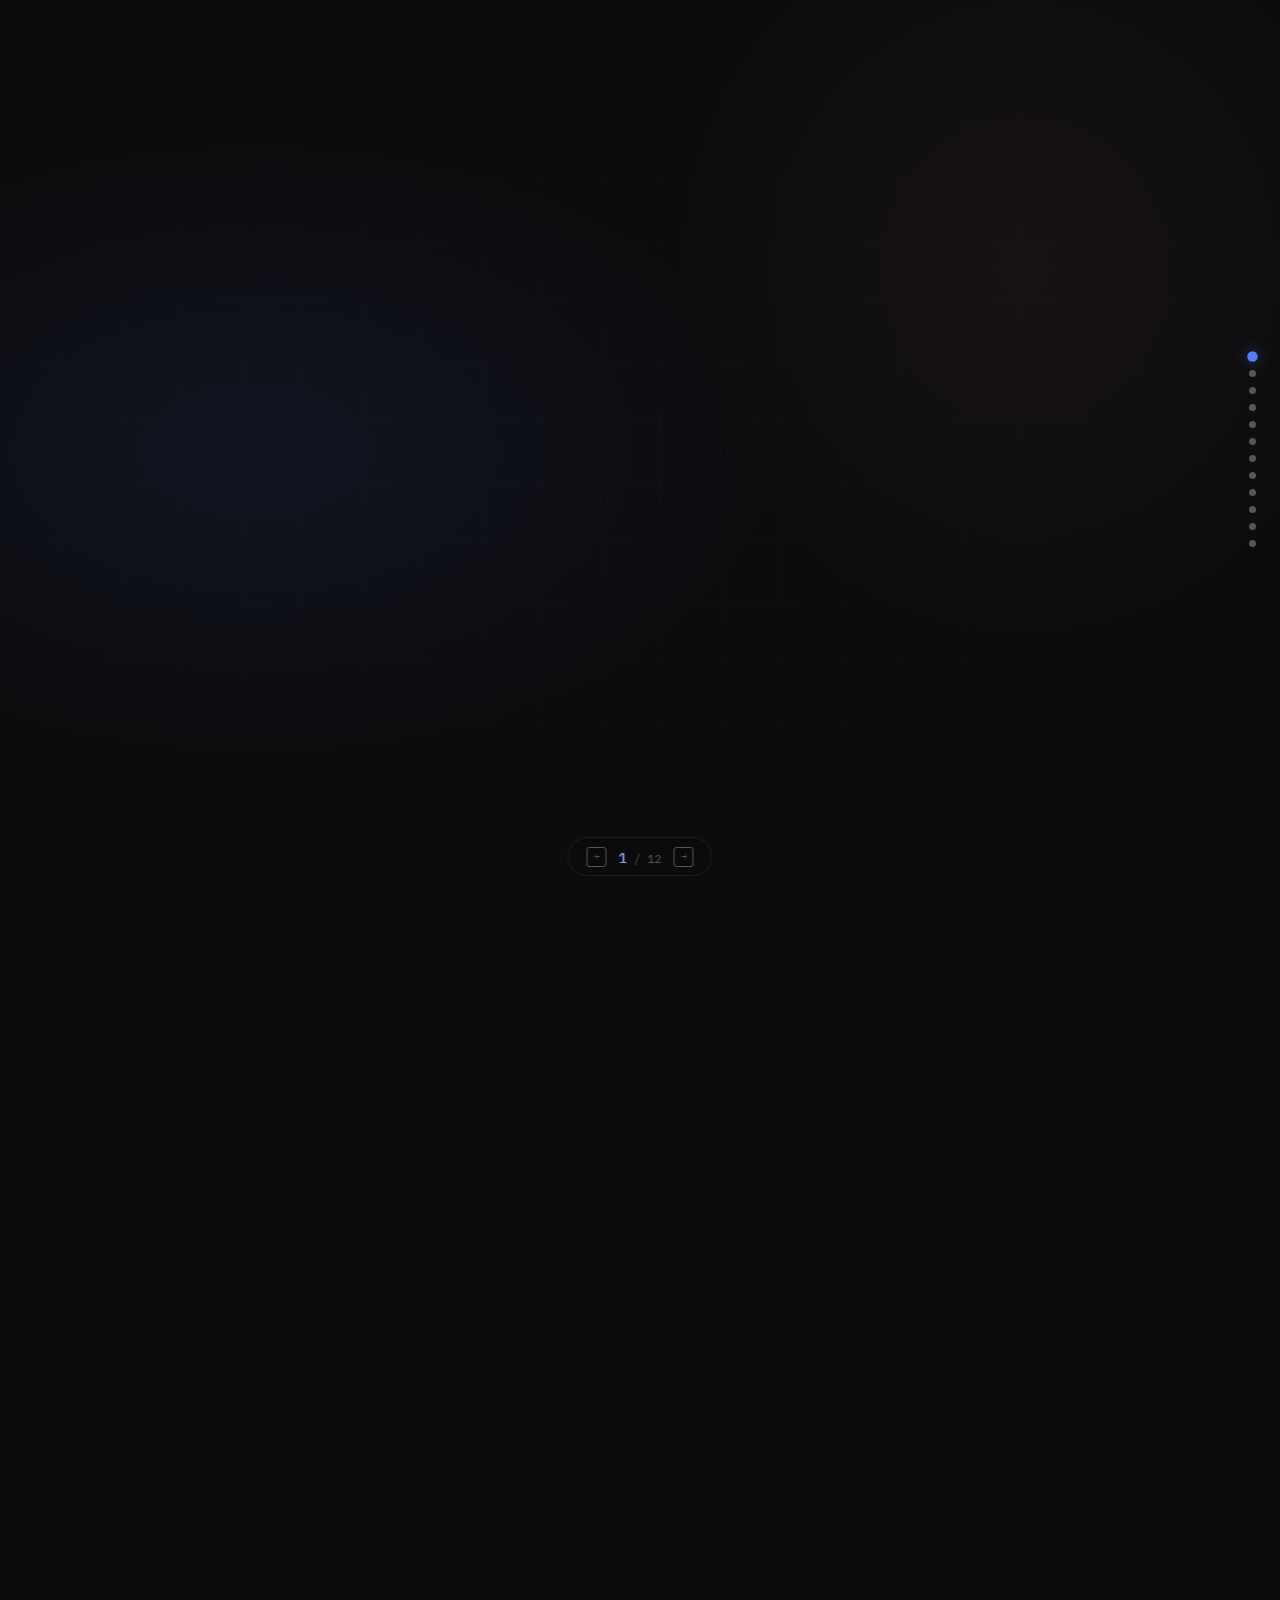
<file: presentation.html>
﻿<!DOCTYPE html>
<html lang="en">
<head>
<meta charset="UTF-8">
<meta name="viewport" content="width=device-width, initial-scale=1.0">
<title>Understanding Amateur Actors' VR Rehearsal Needs</title>
<link href="https://fonts.googleapis.com/css2?family=Instrument+Serif&family=Satoshi:wght@300;400;500;700;900&family=IBM+Plex+Mono:wght@400;500;600&display=swap" rel="stylesheet">
<style>
:root{--bg:#0C0C0E;--text:#F0EDE8;--muted:#8A8680;--dim:#5A5752;--accent:#4F7DFF;--accent2:#7BA1FF;--warm:#FF8B5E;--teal:#5EC6B8;--gold:#E8C96A;--purple:#A87BFF;--card:rgba(255,255,255,0.04);--glass:rgba(255,255,255,0.06);--border:rgba(255,255,255,0.08)}
*{margin:0;padding:0;box-sizing:border-box}
html{scroll-behavior:smooth;scroll-snap-type:y proximity}
body{font-family:'Satoshi',sans-serif;background:var(--bg);color:var(--text);overflow-x:hidden;-webkit-font-smoothing:antialiased}
.slide{min-height:100vh;display:flex;align-items:center;justify-content:center;padding:80px 60px;position:relative;scroll-snap-align:start;scroll-snap-stop:always;opacity:.7;transform:translateY(22px) scale(.992);transition:opacity .8s cubic-bezier(.22,1,.36,1),transform .9s cubic-bezier(.22,1,.36,1)}
.slide.is-current{opacity:1;transform:translateY(0) scale(1)}
.container{max-width:1100px;width:100%}
.reveal{opacity:0;transform:translateY(30px);transition:opacity .85s cubic-bezier(.16,1,.3,1),transform .85s cubic-bezier(.16,1,.3,1)}.reveal.visible{opacity:1;transform:translateY(0)}
.d1{transition-delay:.1s}.d2{transition-delay:.2s}.d3{transition-delay:.3s}.d4{transition-delay:.4s}.d5{transition-delay:.5s}.d6{transition-delay:.6s}
.progress{position:fixed;top:0;left:0;height:3px;background:linear-gradient(90deg,var(--accent),var(--warm));z-index:1000;width:0%}
.nav-dots{position:fixed;right:24px;top:50%;transform:translateY(-50%);display:flex;flex-direction:column;gap:10px;z-index:100}
.nav-dot{width:7px;height:7px;border-radius:50%;background:var(--dim);border:none;cursor:pointer;transition:all .3s;padding:0}.nav-dot.active{background:var(--accent);box-shadow:0 0 10px rgba(79,125,255,.5);transform:scale(1.5)}
.counter{position:fixed;bottom:24px;left:50%;transform:translateX(-50%);font-family:'IBM Plex Mono',monospace;font-size:12px;color:var(--dim);background:rgba(12,12,14,.9);backdrop-filter:blur(12px);padding:7px 18px;border-radius:20px;border:1px solid var(--border);z-index:100;display:flex;align-items:center;gap:12px}
.counter .cur{color:var(--accent2);font-weight:600;font-size:14px}.counter .key{display:inline-flex;align-items:center;justify-content:center;width:20px;height:20px;border:1px solid var(--dim);border-radius:3px;font-size:9px}
.sec-num{font-family:'IBM Plex Mono',monospace;font-size:13px;color:var(--accent);letter-spacing:2px;margin-bottom:12px}
.sec-title{font-family:'Instrument Serif',serif;font-size:clamp(36px,4.5vw,58px);font-weight:400;line-height:1.12;margin-bottom:20px}.sec-title em{font-style:italic;color:var(--accent2)}
.sec-desc{font-size:18px;color:var(--muted);line-height:1.65;max-width:640px}
.hero-bg{position:absolute;inset:0;background:radial-gradient(ellipse 60% 50% at 20% 50%,rgba(79,125,255,.08) 0%,transparent 70%),radial-gradient(ellipse 40% 60% at 80% 30%,rgba(255,139,94,.05) 0%,transparent 70%)}
.hero-grid{position:absolute;inset:0;background-image:linear-gradient(rgba(255,255,255,.02) 1px,transparent 1px),linear-gradient(90deg,rgba(255,255,255,.02) 1px,transparent 1px);background-size:60px 60px;mask-image:radial-gradient(ellipse 70% 70% at center,black,transparent)}
.hero-meta{display:flex;gap:28px;font-family:'IBM Plex Mono',monospace;font-size:13px;color:var(--dim);margin-top:32px}.hero-meta span{display:flex;align-items:center;gap:8px}.hero-meta .dot{width:6px;height:6px;border-radius:50%;background:var(--accent)}
.author-grid{display:flex;gap:36px;margin-top:36px}.author-card{display:flex;flex-direction:column;gap:3px}.author-name{font-size:18px;font-weight:700;color:var(--text)}.author-dept{font-size:14px;color:var(--muted)}.author-email{font-family:'IBM Plex Mono',monospace;font-size:13px;color:var(--accent2)}.author-affil{font-size:14px;color:var(--dim)}
.intro-wrap{display:grid;grid-template-columns:minmax(0,1.2fr) minmax(0,.95fr);gap:26px;align-items:start;margin-top:28px}
.intro-left,.intro-right{display:flex;flex-direction:column;gap:16px}
.intro-panel{background:linear-gradient(135deg,rgba(255,255,255,.04),rgba(255,255,255,.02));border:1px solid var(--border);border-radius:16px;padding:26px 28px;position:relative;overflow:hidden;backdrop-filter:blur(6px)}
.intro-panel::before{content:'';position:absolute;top:0;left:0;right:0;height:2px;background:linear-gradient(90deg,var(--accent),transparent)}
.intro-label{font-family:'IBM Plex Mono',monospace;font-size:11px;letter-spacing:2px;color:var(--accent);margin-bottom:12px}
#s2 .sec-desc{max-width:none;font-size:clamp(17px,1.5vw,21px);line-height:1.75;color:var(--text)}
.intro-copy{font-size:16px;line-height:1.75;color:var(--text)}
.rq-block{display:flex;flex-direction:column;gap:10px}
.rq-row{display:flex;gap:12px;align-items:flex-start;padding:12px 14px;border-radius:10px;background:rgba(255,255,255,.03);border:1px solid rgba(255,255,255,.08)}
.rq-pill{font-family:'IBM Plex Mono',monospace;font-size:11px;font-weight:600;letter-spacing:1px;color:var(--accent2);padding:5px 8px;border-radius:6px;background:rgba(123,161,255,.12);flex-shrink:0}
.rq-line{font-size:15px;line-height:1.6;color:var(--text)}

@media (max-width: 1024px){
  .intro-wrap{grid-template-columns:1fr;gap:16px}
  .intro-panel{padding:22px}
  .rq-row{flex-direction:column;gap:8px}
  .rq-line{font-size:15px}
}
.method-badge{display:inline-flex;align-items:center;gap:8px;font-family:'IBM Plex Mono',monospace;font-size:11px;letter-spacing:1.5px;text-transform:uppercase;color:var(--dim);margin-bottom:16px}.method-badge .mbdot{width:10px;height:10px;border-radius:50%}
.method-heading{font-size:clamp(28px,3.5vw,44px);font-weight:700;line-height:1.2;margin-bottom:12px}
.method-text{font-size:17px;color:var(--muted);line-height:1.65;max-width:700px}
.tag-sm{font-family:'IBM Plex Mono',monospace;font-size:10px;padding:3px 10px;border-radius:4px;font-weight:600}.tag-q{background:rgba(94,198,184,.15);color:var(--teal)}.tag-l{background:rgba(168,123,255,.15);color:var(--purple)}
.theme-grid{display:grid;grid-template-columns:1fr 1fr;gap:14px;margin-top:32px}.theme-card{background:var(--card);border:1px solid var(--border);border-radius:12px;padding:22px;transition:border-color .3s}.theme-card:hover{border-color:rgba(255,255,255,.14)}.theme-num{font-family:'IBM Plex Mono',monospace;font-size:10px;color:var(--accent);font-weight:600;margin-bottom:6px}.theme-name{font-size:15px;font-weight:700;margin-bottom:5px}.theme-func{font-size:13px;color:var(--muted);line-height:1.5;margin-bottom:4px}.theme-feat{font-family:'IBM Plex Mono',monospace;font-size:10px;color:var(--dim)}
.demo-grid{display:grid;grid-template-columns:repeat(4,1fr);gap:18px;margin-top:36px}.demo-card{background:var(--card);border:1px solid var(--border);border-radius:12px;padding:22px 18px 14px}.demo-label{font-family:'IBM Plex Mono',monospace;font-size:10px;letter-spacing:1px;text-transform:uppercase;color:var(--dim);margin-bottom:14px;display:flex;align-items:center;gap:6px}.demo-label .dc{width:8px;height:8px;border-radius:50%}.bars{display:flex;align-items:flex-end;gap:6px;height:72px}.bar-col{flex:1;display:flex;flex-direction:column;align-items:center;height:100%;justify-content:flex-end;opacity:0;transform:translateY(10px);transition:opacity .5s ease,transform .5s ease}.bar-col.bar-visible{opacity:1;transform:translateY(0)}.bar-val{font-family:'IBM Plex Mono',monospace;font-size:12px;font-weight:600;margin-bottom:3px;opacity:0;transition:opacity .4s ease .2s}.bar-col.bar-visible .bar-val{opacity:1}.bar-fill{width:75%;border-radius:5px 5px 0 0;min-height:3px;height:0%;transition:height 1s cubic-bezier(.34,1.56,.64,1);box-shadow:0 0 0 rgba(0,0,0,0)}.bar-fill.bar-glow{box-shadow:0 -4px 16px rgba(255,255,255,.08)}.bar-cat{font-family:'IBM Plex Mono',monospace;font-size:9px;color:var(--dim);margin-top:5px;text-align:center}
.borda-list{display:flex;flex-direction:column;gap:14px;margin-top:36px}.borda-row{display:flex;align-items:center;gap:14px;opacity:0;transform:translateX(-30px);transition:opacity .6s cubic-bezier(.16,1,.3,1),transform .6s cubic-bezier(.16,1,.3,1)}.borda-row.borda-visible{opacity:1;transform:translateX(0)}.b-rank{font-family:'IBM Plex Mono',monospace;font-size:13px;font-weight:600;color:var(--dim);width:24px;text-align:right;flex-shrink:0}.b-name{font-size:15px;font-weight:500;width:230px;flex-shrink:0}.b-bar-w{flex:1;display:flex;align-items:center;gap:10px}.b-bar{height:30px;border-radius:5px;width:0%;transition:width 1.2s cubic-bezier(.34,1.56,.64,1);position:relative;overflow:hidden}.b-bar::after{content:'';position:absolute;top:0;right:0;width:40px;height:100%;background:linear-gradient(90deg,transparent,rgba(255,255,255,.15));opacity:0;transition:opacity .5s .8s}.borda-row.borda-visible .b-bar::after{opacity:1}.b-score{font-family:'IBM Plex Mono',monospace;font-size:17px;font-weight:700;min-width:36px;opacity:0;transition:opacity .4s ease}.borda-row.borda-visible .b-score{opacity:1}.b-note{font-family:'IBM Plex Mono',monospace;font-size:11px;color:var(--dim);margin-top:8px}
.cta-grid{display:grid;grid-template-columns:1fr 1fr;gap:18px;margin-top:36px}.cta-card{background:var(--card);border:1px solid var(--border);border-radius:12px;padding:28px;opacity:0;transform:translateY(20px) scale(0.97);transition:opacity .6s cubic-bezier(.16,1,.3,1),transform .6s cubic-bezier(.16,1,.3,1),border-color .3s}.cta-card.cta-visible{opacity:1;transform:translateY(0) scale(1)}.cta-card:hover{border-color:rgba(255,255,255,.12)}.cta-card-name{font-size:16px;font-weight:700;margin-bottom:10px;display:flex;align-items:center;gap:10px;white-space:nowrap}.rank-pill{font-family:'IBM Plex Mono',monospace;font-size:11px;background:rgba(79,125,255,.15);color:var(--accent2);padding:3px 10px;border-radius:4px;order:-1;flex-shrink:0}.cta-card-text{font-size:14px;color:var(--muted);line-height:1.65;margin-bottom:14px}.cta-quote{padding:12px 16px;background:rgba(255,255,255,.03);border-left:2px solid var(--accent);border-radius:0 8px 8px 0;font-size:13px;font-style:italic;color:var(--muted);line-height:1.55;opacity:0;transform:translateX(-10px);transition:opacity .5s .3s,transform .5s .3s}.cta-card.cta-visible .cta-quote{opacity:1;transform:translateX(0)}.cta-quote .qa{font-style:normal;font-family:'IBM Plex Mono',monospace;font-size:10px;color:var(--dim);margin-top:6px;display:block}
.disc-grid{display:grid;grid-template-columns:1fr 1fr;gap:18px;margin-top:36px}.disc-card{background:var(--card);border:1px solid var(--border);border-radius:12px;padding:26px}.disc-card h4{font-size:16px;font-weight:700;margin-bottom:8px}.disc-card p{font-size:13px;color:var(--muted);line-height:1.6}
.conclusion-box{background:linear-gradient(135deg,rgba(79,125,255,.08),rgba(255,139,94,.05));border:1px solid rgba(79,125,255,.15);border-radius:20px;padding:44px;margin-top:36px;text-align:center}.conclusion-box p{font-size:19px;line-height:1.65;max-width:680px;margin:0 auto}.conclusion-box strong{color:var(--accent2);font-weight:700}
.future-tags{display:flex;gap:10px;margin-top:28px;justify-content:center;flex-wrap:wrap}.future-tag{font-family:'IBM Plex Mono',monospace;font-size:11px;padding:7px 14px;border-radius:8px;background:var(--glass);border:1px solid var(--border);color:var(--muted)}
#s12{padding-bottom:130px}
::-webkit-scrollbar{width:5px}::-webkit-scrollbar-track{background:var(--bg)}::-webkit-scrollbar-thumb{background:var(--dim);border-radius:3px}
</style>
</head>
<body>
<div class="progress" id="prog"></div>
<nav class="nav-dots" id="navDots"></nav>
<div class="counter"><span class="key">←</span><span><span class="cur" id="cur">1</span> / <span id="tot">12</span></span><span class="key">→</span></div>

<section class="slide" id="s1"><div class="hero-bg"></div><div class="hero-grid"></div><div class="container" style="position:relative;z-index:1"><div class="sec-num reveal">CHI EA '26 · BARCELONA</div><h1 class="sec-title reveal d1">Understanding Amateur Actors' VR Rehearsal Needs:<br>Priorities and Rationales</h1><div class="author-grid reveal d2"><div class="author-card"><div class="author-name">Ali Leylekoğlu</div><div class="author-dept">Design, Technology and Society</div><div class="author-affil">Özyeğin University, Türkiye</div><div class="author-email">ali.leylekoglu@ozu.edu.tr</div></div><div class="author-card"><div class="author-name">Gökçe Elif Baykal</div><div class="author-dept">Communication and Design</div><div class="author-affil">Özyeğin University, Türkiye</div><div class="author-email">elif.baykal@ozyegin.edu.tr</div></div></div></div></section>

<section class="slide" id="s2"><div class="container"><div class="sec-num reveal">01 — INTRODUCTION</div><h2 class="sec-title reveal d1">Why VR for amateur theatre?</h2><div class="intro-wrap"><div class="intro-left"><div class="intro-panel reveal d2"><div class="intro-label">INTRODUCTION</div><p class="sec-desc">Theatre rehearsal requires actors to explore space, timing, and interaction while staying connected with scene partners. When access to physical rehearsal spaces is limited, virtual reality (VR) can support embodied rehearsal by enabling actors to practice blocking, coordination, and partner responsiveness in shared virtual environments. However, effective VR rehearsal depends not only on visual realism but also on co-presence and credible interaction, including gesture, gaze, turn-taking, and timing cues.</p></div></div><div class="intro-right"><div class="intro-panel reveal d3"><div class="intro-label">MAIN CONTRIBUTION</div><p class="intro-copy">This study presents an actor-centered analysis of how amateur actors prioritize six VR rehearsal support themes and why. Using a forced-ranking task and codebook thematic analysis, the work identifies both priority patterns and the practical rationales behind them to inform VR rehearsal design.</p></div><div class="intro-panel reveal d4"><div class="intro-label">RESEARCH QUESTIONS</div><div class="rq-block"><div class="rq-row"><span class="rq-pill">RQ1</span><p class="rq-line">How are six VR rehearsal support themes prioritized by amateur actors?</p></div><div class="rq-row"><span class="rq-pill">RQ2</span><p class="rq-line">What rationales and expectations do amateur actors express for these priorities?</p></div></div></div></div></div></div></section>

<section class="slide" id="s3"><div class="container"><div class="sec-num reveal">02 — METHOD</div><h2 class="sec-title reveal d1">How we studied it</h2><div style="margin-top:40px"><div class="reveal d2"><div class="method-badge"><div class="mbdot" style="background:var(--warm)"></div>STEP 1</div><div class="method-heading">Recruitment</div><p class="method-text">N = 40 amateur actors were recruited from Özyeğin University through a university-affiliated theatre community. Participation was voluntary.</p></div><div style="margin-top:40px" class="reveal d3"><div class="method-badge"><div class="mbdot" style="background:var(--accent)"></div>STEP 2</div><div class="method-heading">Theme Refinement</div><p class="method-text">Six themes were based on a prior study with amateur actors [Leylekoğlu &amp; Baykal, 2024]. Labels and descriptions were revised using relevant literature [Levordashka et al., 2023; McKendrick et al., 2023; Wales et al., 2024; Leylekoğlu &amp; Baykal, 2025] to make them clearer, reduce overlap, and ensure they were suitable for amateur actors without prior VR experience.</p></div></div></div></section>

<section class="slide" id="s4"><div class="container"><div class="sec-num reveal">02 — METHOD</div><h2 class="sec-title reveal d1">Six VR Rehearsal Support Themes</h2><div class="theme-grid"><div class="theme-card reveal d2"><div class="theme-num">01</div><div class="theme-name">Social Interaction & Co-presence</div><div class="theme-func">Supporting responsive rehearsal interaction with others in VR.</div><div class="theme-feat">Multi actor co-presence; NPC partners; asynchronous audio recordings</div></div><div class="theme-card reveal d2"><div class="theme-num">02</div><div class="theme-name">Stage Layout, Set & Props</div><div class="theme-func">Supporting blocking and staging through virtual set and prop representations.</div><div class="theme-feat">Placement of decorations; prop representations; stage layout simulation</div></div><div class="theme-card reveal d3"><div class="theme-num">03</div><div class="theme-name">Script & Directorial Guidance</div><div class="theme-func">Supporting rehearsal through script interaction and director-led guidance.</div><div class="theme-feat">In-script note-taking; highlighting; director annotations; personalized layout</div></div><div class="theme-card reveal d3"><div class="theme-num">04</div><div class="theme-name">Rehearsal Logistics & Continuity</div><div class="theme-func">Reducing disruptions and supporting continuity across rehearsal sessions.</div><div class="theme-feat">Supporting rehearsals despite space constraints; facilitating coordination; maintaining rehearsal flow</div></div><div class="theme-card reveal d4"><div class="theme-num">05</div><div class="theme-name">Comfort & Spatial Usability</div><div class="theme-func">Configuring a comfortable and usable VR rehearsal space.</div><div class="theme-feat">Adjustable lighting; sufficient movement space; visual comfort</div></div><div class="theme-card reveal d4"><div class="theme-num">06</div><div class="theme-name">Practice & Feedback Tools</div><div class="theme-func">Supporting individual practice, memorization, and self-improvement.</div><div class="theme-feat">Repetition support; memory games; drawing/writing tools; self-review recordings</div></div></div></div></section>

<section class="slide" id="s5"><div class="container"><div class="sec-num reveal">02 — METHOD</div><h2 class="sec-title reveal d1">Data Collection & Analysis</h2><div style="margin-top:40px"><div class="reveal d2"><div class="method-badge"><div class="mbdot" style="background:var(--gold)"></div>DATA COLLECTION</div><div class="method-heading">Web-based Survey</div><p class="method-text">Demographic questions, a forced-ranking task of the six VR rehearsal support themes (1 = most important, 6 = least important; no duplicate ranks), and open-ended questions about participants' choices.</p><div style="display:flex;gap:8px;margin-top:12px"><span class="tag-sm tag-q">Quantitative</span><span class="tag-sm tag-l">Qualitative</span></div></div><div style="display:grid;grid-template-columns:1fr 1fr;gap:28px;margin-top:40px"><div class="reveal d3"><div class="method-badge"><div class="mbdot" style="background:var(--teal)"></div>ANALYSIS <span class="tag-sm tag-q" style="margin-left:8px">Quant</span></div><div class="method-heading" style="font-size:26px">Borda Count Aggregation</div><p class="method-text" style="font-size:15px">Rank positions assigned fixed weights (1st=6, 2nd=5, 3rd=4, 4th=3, 5th=2, 6th=1). For each theme, a total Borda score was computed by summing these weights across all participants (N=40). Themes were ordered from highest to lowest score.</p></div><div class="reveal d4"><div class="method-badge"><div class="mbdot" style="background:var(--purple)"></div>ANALYSIS <span class="tag-sm tag-l" style="margin-left:8px">Qual</span></div><div class="method-heading" style="font-size:26px">Codebook Thematic Analysis</div><p class="method-text" style="font-size:15px">A deductive approach was used, with the six predefined rehearsal support themes serving as the initial coding framework. Responses were coded at the semantic level by a single researcher following a predefined codebook with inclusion and exclusion criteria.</p></div></div></div></div></section>

<section class="slide" id="s6"><div class="container"><div class="sec-num reveal">03 — PARTICIPANTS</div><h2 class="sec-title reveal d1">N = 40 amateur actors</h2><p class="sec-desc reveal d2">Balanced gender representation and varying levels of VR experience (55% experienced; 45% no experience). Acting experience ranged from 0–3 years to over 5 years. Predominantly young adults (17–27 years).</p><div class="demo-grid"><div class="demo-card reveal d2"><div class="demo-label"><div class="dc" style="background:#D84315"></div>Gender</div><div class="bars"><div class="bar-col"><span class="bar-val">20</span><div class="bar-fill" data-h="100" style="background:#D84315;height:0%"></div><span class="bar-cat">Women</span></div><div class="bar-col"><span class="bar-val">20</span><div class="bar-fill" data-h="100" style="background:#D84315;height:0%"></div><span class="bar-cat">Men</span></div></div></div><div class="demo-card reveal d3"><div class="demo-label"><div class="dc" style="background:#2A3A5C"></div>Age</div><div class="bars"><div class="bar-col"><span class="bar-val">7</span><div class="bar-fill" data-h="41" style="background:#2A3A5C;height:0%"></div><span class="bar-cat">17–19</span></div><div class="bar-col"><span class="bar-val">11</span><div class="bar-fill" data-h="65" style="background:#2A3A5C;height:0%"></div><span class="bar-cat">20–22</span></div><div class="bar-col"><span class="bar-val">17</span><div class="bar-fill" data-h="100" style="background:#2A3A5C;height:0%"></div><span class="bar-cat">23–25</span></div><div class="bar-col"><span class="bar-val">5</span><div class="bar-fill" data-h="29" style="background:#2A3A5C;height:0%"></div><span class="bar-cat">26–27</span></div></div></div><div class="demo-card reveal d4"><div class="demo-label"><div class="dc" style="background:var(--teal)"></div>VR Experience</div><div class="bars"><div class="bar-col"><span class="bar-val">22</span><div class="bar-fill" data-h="100" style="background:var(--teal);height:0%"></div><span class="bar-cat">Experienced</span></div><div class="bar-col"><span class="bar-val">18</span><div class="bar-fill" data-h="82" style="background:var(--teal);height:0%"></div><span class="bar-cat">No Experience</span></div></div></div><div class="demo-card reveal d5"><div class="demo-label"><div class="dc" style="background:var(--gold)"></div>Acting Experience</div><div class="bars"><div class="bar-col"><span class="bar-val">13</span><div class="bar-fill" data-h="81" style="background:var(--gold);height:0%"></div><span class="bar-cat">0–3 years</span></div><div class="bar-col"><span class="bar-val">11</span><div class="bar-fill" data-h="69" style="background:var(--gold);height:0%"></div><span class="bar-cat">3–5 years</span></div><div class="bar-col"><span class="bar-val">16</span><div class="bar-fill" data-h="100" style="background:var(--gold);height:0%"></div><span class="bar-cat">5+ years</span></div></div></div></div></div></section>

<section class="slide" id="s7"><div class="container"><div class="sec-num reveal">04 — PRELIMINARY RESULTS</div><h2 class="sec-title reveal d1">3.1 Borda Count Aggregation</h2><p class="sec-desc reveal d2">Higher score = ranked closer to top more consistently across N=40 participants.</p><div class="borda-list"><div class="borda-row"><span class="b-rank">#1</span><span class="b-name">Social Interaction & Co-presence</span><div class="b-bar-w"><div class="b-bar" data-w="85" style="background:linear-gradient(90deg,#4F7DFF,#7BA1FF)"></div><span class="b-score">170</span></div></div><div class="borda-row"><span class="b-rank">#2</span><span class="b-name">Stage Layout, Set & Props</span><div class="b-bar-w"><div class="b-bar" data-w="74.5" style="background:linear-gradient(90deg,#5B7FFF,#8DA3FF)"></div><span class="b-score">149</span></div></div><div class="borda-row"><span class="b-rank">#3</span><span class="b-name">Script & Directorial Guidance</span><div class="b-bar-w"><div class="b-bar" data-w="68" style="background:linear-gradient(90deg,#8DA3FF,#A8BBFF)"></div><span class="b-score">136</span></div></div><div class="borda-row"><span class="b-rank">#4</span><span class="b-name">Rehearsal Logistics & Continuity</span><div class="b-bar-w"><div class="b-bar" data-w="67.5" style="background:linear-gradient(90deg,#A8BBFF,#B8C8FF)"></div><span class="b-score">135</span></div></div><div class="borda-row"><span class="b-rank">#5</span><span class="b-name">Comfort & Spatial Usability</span><div class="b-bar-w"><div class="b-bar" data-w="63.5" style="background:linear-gradient(90deg,#C4D1FF,#D4DEFF)"></div><span class="b-score">127</span></div></div><div class="borda-row"><span class="b-rank">#6</span><span class="b-name">Practice & Feedback Tools</span><div class="b-bar-w"><div class="b-bar" data-w="61.5" style="background:linear-gradient(90deg,#DDE4FF,#E8EDFF)"></div><span class="b-score">123</span></div></div></div></div></section>

<section class="slide" id="s8"><div class="container"><div class="sec-num reveal">04 — PRELIMINARY RESULTS</div><h2 class="sec-title reveal d1">3.2 Codebook Thematic Analysis</h2><div class="cta-grid"><div class="cta-card"><div class="cta-card-name"><span class="rank-pill">#1</span> Social Interaction &amp; Co-presence</div><div class="cta-card-text">Actors value interaction as essential for rehearsal. Communication, shared scene-building, and responsiveness are key. VR should support co-presence rather than individual practice.</div><div class="cta-quote">"In a team without communication, the chances of producing a strong and successful play are low."<span class="qa">P39</span></div></div><div class="cta-card"><div class="cta-card-name"><span class="rank-pill">#2</span> Stage Layout, Set &amp; Props</div><div class="cta-card-text">Early access to stage elements helps actors understand space, blocking, and positioning. In traditional rehearsals, sets come late, making adaptation difficult.</div><div class="cta-quote">"Since the set of a play usually takes its final form only in the later stages of rehearsals, it gives the actor very little time to adapt."<span class="qa">P22</span></div></div><div class="cta-card"><div class="cta-card-name"><span class="rank-pill">#3</span> Script &amp; Directorial Guidance</div><div class="cta-card-text">Script and director input help structure rehearsal and support character development. They also support continuity during rehearsal.</div><div class="cta-quote">"I see script and dramaturgy as important elements in managing the play process and character creation."<span class="qa">P3</span></div></div></div></div></section>

<section class="slide" id="s9"><div class="container"><div class="sec-num reveal">04 — PRELIMINARY RESULTS</div><h2 class="sec-title reveal d1">3.2 Codebook Thematic Analysis <span style="font-size:24px;color:var(--muted);font-family:'Satoshi',sans-serif">(continued)</span></h2><div class="cta-grid"><div class="cta-card"><div class="cta-card-name"><span class="rank-pill">#4</span> Rehearsal Logistics &amp; Continuity</div><div class="cta-card-text">Scheduling, space, and coordination problems reduce rehearsal efficiency. VR can help address these issues and support continuity.</div><div class="cta-quote">"VR can make rehearsals that are difficult, time-consuming, and costly more quickly and with fewer difficulties."<span class="qa">P12</span></div></div><div class="cta-card"><div class="cta-card-name"><span class="rank-pill">#5</span> Comfort &amp; Spatial Usability</div><div class="cta-card-text">A comfortable and usable environment is necessary for a smooth rehearsal process. Poor conditions can affect other aspects of rehearsal.</div><div class="cta-quote">"I think that if the environment setting is not suitable, the other aspects will also be disrupted."<span class="qa">P28</span></div></div><div class="cta-card"><div class="cta-card-name"><span class="rank-pill">#6</span> Practice &amp; Feedback Tools</div><div class="cta-card-text">These tools support memorization, repetition, and individual improvement. They allow actors to rehearse independently.</div><div class="cta-quote">"Being able to rehearse the scene over and over without tiring anyone else besides the actor could be very beneficial."<span class="qa">P18</span></div></div></div></div></section>

<section class="slide" id="s10"><div class="container"><div class="sec-num reveal">05 — DISCUSSION</div><h2 class="sec-title reveal d1">Discussion</h2><div class="disc-grid"><div class="disc-card reveal d2"><h4>Interaction over simulation</h4><p>Amateur actors see VR rehearsal as an interaction-driven activity rather than a visual simulation. Rehearsal value depends on timing, attention, and partner interaction, not visual realism.</p></div><div class="disc-card reveal d3"><h4>Early spatial access matters</h4><p>Stage Layout is seen as an early rehearsal need. VR helps actors understand space earlier, unlike traditional rehearsals where the set comes late.</p></div><div class="disc-card reveal d3"><h4>Amateur constraints shape priorities</h4><p>Script and Logistics support rehearsal flow. They help actors continue rehearsals despite limited time, space, and coordination issues.</p></div><div class="disc-card reveal d4"><h4>Cost as a barrier</h4><p>VR headset cost is a challenge for amateur groups with limited budgets, especially for group rehearsals.</p></div><div class="disc-card reveal d5" style="grid-column:1/-1"><h4>Enabling conditions</h4><p>Comfort and Practice Tools support the process. They become important when missing or during long use (e.g., cybersickness).</p></div></div></div></section>

<section class="slide" id="s11"><div class="container" style="text-align:center"><div class="sec-num reveal">06 — CONCLUSION</div><h2 class="sec-title reveal d1">Key takeaway</h2><div class="conclusion-box reveal d2"><p>Amateur actors prioritize supports that enable rehearsal as a <strong>shared and embodied process</strong>. Co-presence and spatial staging are valued first; script guidance, continuity, and comfort features stabilize the rehearsal workflow over time. These findings suggest actor-centered VR value emerges from <strong>interaction plausibility and partner-oriented action</strong> rather than representational realism.</p></div></div></section>

<section class="slide" id="s12"><div class="container" style="text-align:center"><div class="sec-num reveal">CHI EA '26</div><h2 class="sec-title reveal d1" style="font-size:clamp(40px,5vw,64px)">Thank you</h2><div class="reveal d2" style="display:flex;gap:48px;justify-content:center;margin-top:28px"><div style="text-align:center"><div style="font-size:18px;font-weight:700">Ali Leylekoğlu</div><div style="font-size:14px;color:var(--muted)">Design, Technology and Society</div><div style="font-size:14px;color:var(--dim)">Özyeğin University, Türkiye</div><div style="font-family:'IBM Plex Mono',monospace;font-size:13px;color:var(--accent2)">ali.leylekoglu@ozu.edu.tr</div></div><div style="text-align:center"><div style="font-size:18px;font-weight:700">Gökçe Elif Baykal</div><div style="font-size:14px;color:var(--muted)">Communication and Design</div><div style="font-size:14px;color:var(--dim)">Özyeğin University, Türkiye</div><div style="font-family:'IBM Plex Mono',monospace;font-size:13px;color:var(--accent2)">elif.baykal@ozyegin.edu.tr</div></div></div><div class="reveal d4" style="margin-top:36px"><img src="[data-uri]" alt="CHI 26 - Design Interactions Lab - Ozyegin University" style="height:88px;object-fit:contain;"></div><div class="reveal d5" style="margin-top:32px;display:flex;justify-content:center;gap:40px;align-items:flex-start">
<div style="text-align:center"><img src="[data-uri]" alt="Paper DOI" style="width:100px;height:100px;border-radius:6px;"><div style="font-family:'IBM Plex Mono',monospace;font-size:10px;color:var(--dim);margin-top:8px">Paper</div></div>
<div style="text-align:center"><img src="[data-uri]" alt="Poster" style="width:100px;height:100px;border-radius:6px;"><div style="font-family:'IBM Plex Mono',monospace;font-size:10px;color:var(--dim);margin-top:8px">Poster</div></div>
<div style="text-align:center"><img src="[data-uri]" alt="LinkedIn" style="width:100px;height:100px;border-radius:6px;"><div style="font-family:'IBM Plex Mono',monospace;font-size:10px;color:var(--dim);margin-top:8px">LinkedIn</div></div>
</div></div></section>
<script>
const slides=[...document.querySelectorAll('.slide')],total=slides.length;
const curEl=document.getElementById('cur'),totEl=document.getElementById('tot');
totEl.textContent=total;

let active=0,busy=false;
const dotsC=document.getElementById('navDots');
slides.forEach((_,i)=>{const d=document.createElement('button');d.className='nav-dot';d.onclick=()=>go(i);dotsC.appendChild(d)});
const dots=[...document.querySelectorAll('.nav-dot')];

const slideTimers=new WeakMap();
function rememberTimer(slide,id,kind){
  if(!slideTimers.has(slide))slideTimers.set(slide,[]);
  slideTimers.get(slide).push({id,kind});
}
function clearTimers(slide){
  const timers=slideTimers.get(slide)||[];
  timers.forEach(t=>{if(t.kind==='interval')clearInterval(t.id);else clearTimeout(t.id)});
  slideTimers.set(slide,[]);
}

function setActive(i){
  active=i;
  curEl.textContent=i+1;
  dots.forEach((d,j)=>d.classList.toggle('active',j===i));
  slides.forEach((s,j)=>s.classList.toggle('is-current',j===i));
}

function go(i){
  if(i<0||i>=total||busy)return;
  busy=true;
  setActive(i);
  slides[i].scrollIntoView({behavior:'smooth',block:'start'});
  setTimeout(()=>{busy=false},850);
}

document.addEventListener('keydown',e=>{
  if(['ArrowRight','ArrowDown',' ','PageDown'].includes(e.key)){e.preventDefault();go(active+1)}
  else if(['ArrowLeft','ArrowUp','PageUp'].includes(e.key)){e.preventDefault();go(active-1)}
  else if(e.key==='Home'){e.preventDefault();go(0)}
  else if(e.key==='End'){e.preventDefault();go(total-1)}
});

window.addEventListener('scroll',()=>{
  const h=document.documentElement;
  document.getElementById('prog').style.width=(h.scrollTop/(h.scrollHeight-h.clientHeight))*100+'%';
});

function resetReveal(slide){slide.querySelectorAll('.reveal').forEach(el=>el.classList.remove('visible'))}
function playReveal(slide){
  const revealEls=[...slide.querySelectorAll('.reveal')];
  revealEls.forEach(el=>el.classList.remove('visible'));
  const t=setTimeout(()=>revealEls.forEach(el=>el.classList.add('visible')),40);
  rememberTimer(slide,t,'timeout');
}

function resetBars(slide){
  if(slide.id!=='s6')return;
  slide.querySelectorAll('.bar-col').forEach(col=>col.classList.remove('bar-visible'));
  slide.querySelectorAll('.bar-fill').forEach(fill=>{fill.style.height='0%';fill.classList.remove('bar-glow')});
}
function playBars(slide){
  if(slide.id!=='s6')return;
  const cards=slide.querySelectorAll('.demo-card');
  cards.forEach((card,ci)=>{
    const cols=card.querySelectorAll('.bar-col');
    cols.forEach((col,bi)=>{
      const delay=ci*400+bi*180;
      const t1=setTimeout(()=>{
        col.classList.add('bar-visible');
        const fill=col.querySelector('.bar-fill');
        if(fill){
          const t2=setTimeout(()=>{fill.style.height=fill.dataset.h+'%';fill.classList.add('bar-glow')},150);
          rememberTimer(slide,t2,'timeout');
        }
      },delay);
      rememberTimer(slide,t1,'timeout');
    });
  });
}

function resetBorda(slide){
  slide.querySelectorAll('.borda-row').forEach(row=>{
    row.classList.remove('borda-visible');
    const bar=row.querySelector('.b-bar');
    const score=row.querySelector('.b-score');
    if(bar)bar.style.width='0%';
    if(score){
      if(!score.dataset.target)score.dataset.target=score.textContent.trim();
      score.textContent=score.dataset.target;
      score.style.opacity='0';
    }
  });
}
function playBorda(slide){
  const lists=slide.querySelectorAll('.borda-list');
  lists.forEach(list=>{
    const rows=list.querySelectorAll('.borda-row');
    rows.forEach((row,i)=>{
      const t1=setTimeout(()=>{
        row.classList.add('borda-visible');
        const bar=row.querySelector('.b-bar');
        const score=row.querySelector('.b-score');
        if(bar){
          const t2=setTimeout(()=>{bar.style.width=bar.dataset.w+'%'},200);
          rememberTimer(slide,t2,'timeout');
        }
        if(score){
          const target=parseInt(score.dataset.target||score.textContent,10);
          score.dataset.target=String(target);
          score.textContent='0';
          const t3=setTimeout(()=>{
            score.style.opacity='1';
            let current=0;
            const step=Math.ceil(target/30);
            const iv=setInterval(()=>{
              current+=step;
              if(current>=target){current=target;clearInterval(iv)}
              score.textContent=String(current);
            },30);
            rememberTimer(slide,iv,'interval');
          },380);
          rememberTimer(slide,t3,'timeout');
        }
      },i*200);
      rememberTimer(slide,t1,'timeout');
    });
  });
}

function resetCta(slide){slide.querySelectorAll('.cta-card').forEach(card=>card.classList.remove('cta-visible'))}
function playCta(slide){
  const grids=slide.querySelectorAll('.cta-grid');
  grids.forEach(grid=>{
    const cards=grid.querySelectorAll('.cta-card');
    cards.forEach((card,i)=>{
      const t=setTimeout(()=>card.classList.add('cta-visible'),i*220);
      rememberTimer(slide,t,'timeout');
    });
  });
}

function resetSlide(slide){
  clearTimers(slide);
  resetReveal(slide);
  resetBars(slide);
  resetBorda(slide);
  resetCta(slide);
}
function playSlide(slide){
  playReveal(slide);
  playBars(slide);
  playBorda(slide);
  playCta(slide);
}

const slideObs=new IntersectionObserver(entries=>{
  entries.forEach(entry=>{
    const slide=entry.target;
    if(entry.isIntersecting&&entry.intersectionRatio>=0.55){
      const i=slides.indexOf(slide);
      if(i!==-1)setActive(i);
      playSlide(slide);
    }else if(!entry.isIntersecting||entry.intersectionRatio<0.2){
      resetSlide(slide);
    }
  });
},{threshold:[0.2,0.55,0.85]});
slides.forEach(s=>slideObs.observe(s));

slides.forEach(resetSlide);
setActive(0);
playSlide(slides[0]);
go(0);
</script>
</body>
</html>
</file>
